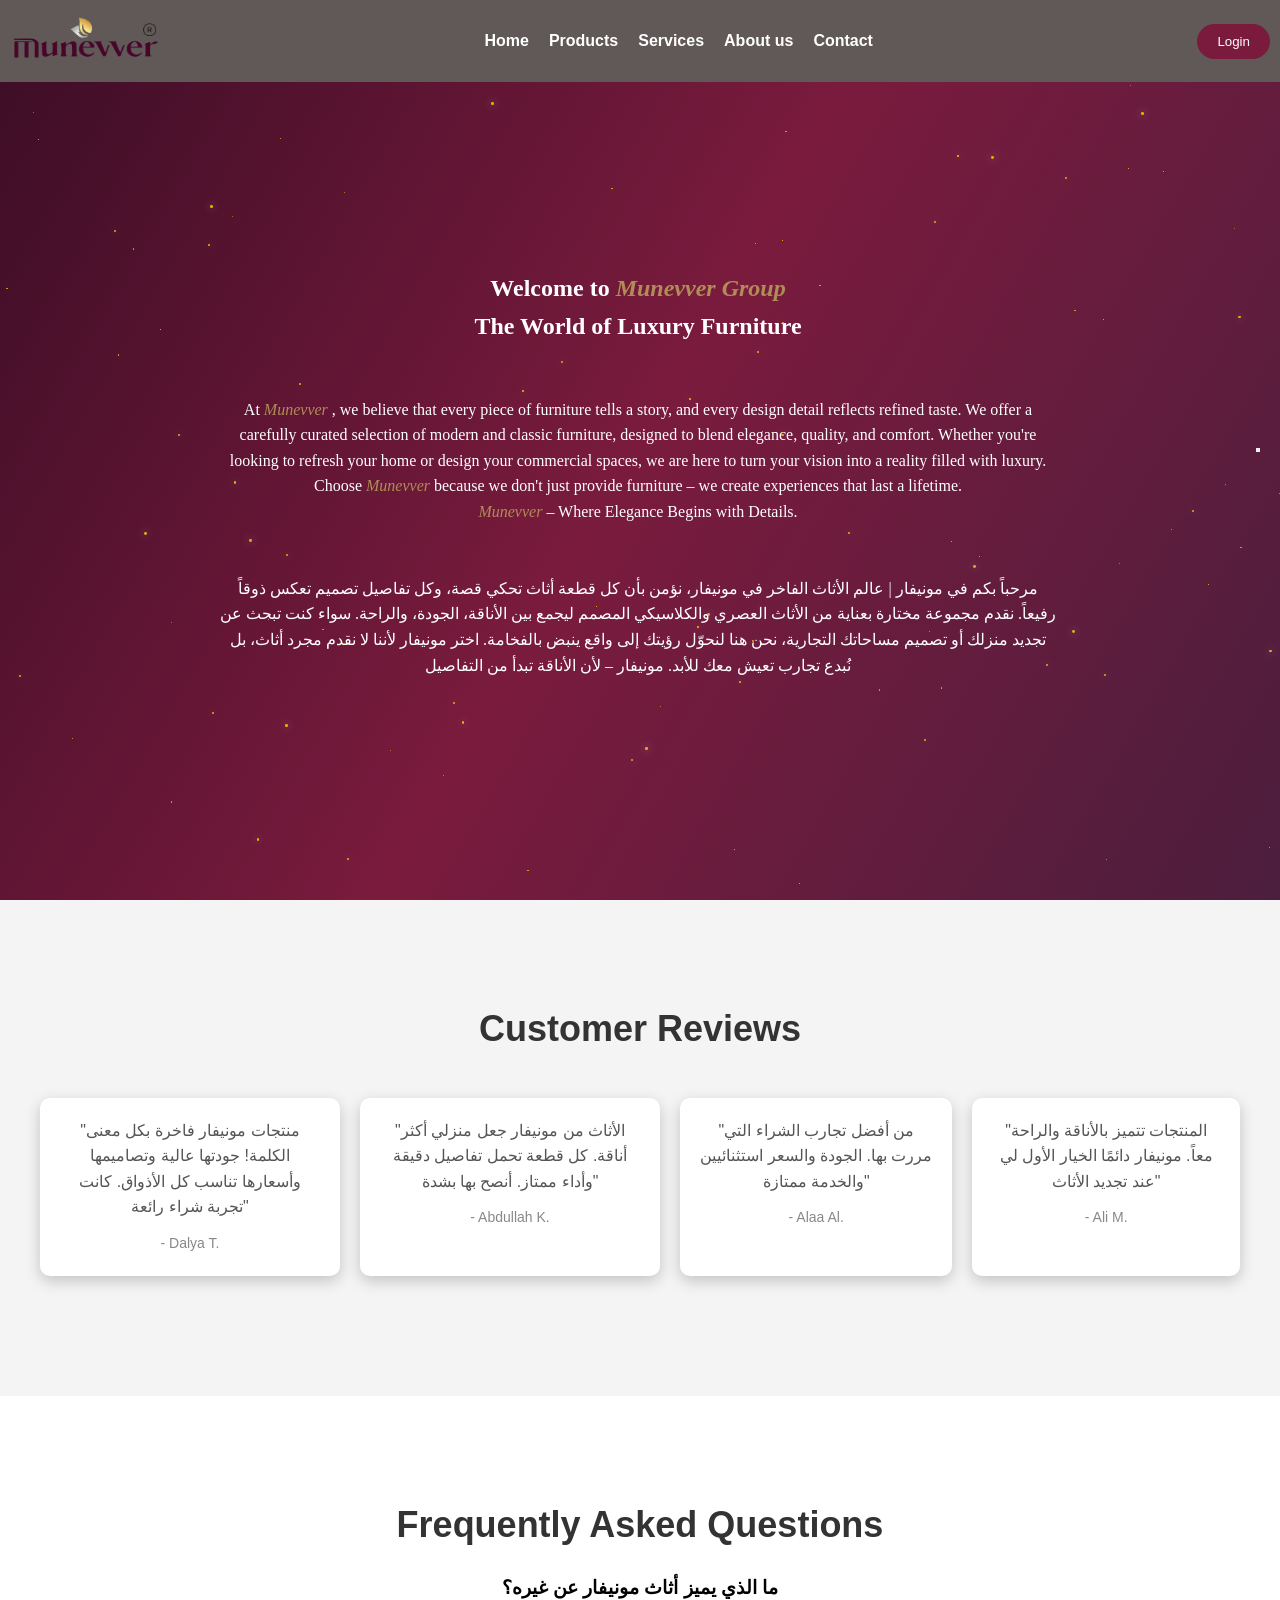
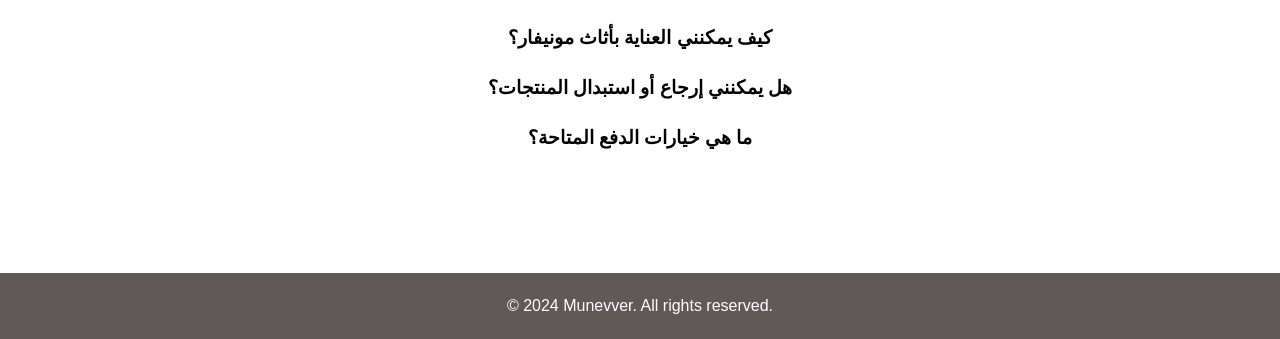
<file: index.html>
<!DOCTYPE html>
<html lang="tr">
<head>
    <meta charset="UTF-8">
    <meta name="viewport" content="width=device-width, initial-scale=1.0">
    <title>Munevver Mobilya</title>
    <link rel="stylesheet" href="styles.css">
</head>
<body>
    <header>
        <div class="logo">
            <img src="logoo.png" alt="Munevver Mobilya Logo">
        </div>        
        <nav>
            <ul>
                <li><a href="#home">Home</a></li>
                <!-- <li class="dropdown">
                    <a href="#" class="dropdown-toggle">Services</a>
                    <ul class="dropdown-menu">
                        <li><a href="#spa">Spa</a></li>
                        <li><a href="#restaurant">Restoran</a></li>
                        <li><a href="#pool">Havuz</a></li>
                    </ul>
                </li> -->
                <li><a href="products.html">Products</a></li>
                <li><a href="Services.html">Services</a></li>
                <li><a href="aboutUs.html">About us</a></li>
                <li><a href="contact.html">Contact</a></li>
            </ul>
        </nav>
        <button class="login-btn">Login</button>
    </header>

    <section id="home" class="hero">
        <h1> </h1>
        <p> <br><br><br> <span class="pH"> Welcome to <span class="munevver"> Munevver Group </span> <br> The World of Luxury Furniture </span> <br> <br><br>

            At <span class="munevver"> Munevver </span>, we believe that every piece of furniture tells a story, 
            and every design detail reflects refined taste.  We offer a carefully curated selection of modern and classic furniture, 
             designed to blend elegance, quality, and comfort.
            
            Whether you're looking to refresh your home or design your commercial spaces, 
            we are here to turn your vision into a reality filled with luxury. 
            Choose <span class="munevver"> Munevver</span> because we don't just provide furniture –  we create experiences that last a lifetime. 
            
            <br> <span class="munevver">  Munevver </span> – Where Elegance Begins with Details. <br> <br> <br>
            مرحباً بكم في مونيفار | عالم الأثاث الفاخر

            في مونيفار، نؤمن بأن كل قطعة أثاث تحكي قصة، 
            وكل تفاصيل تصميم تعكس ذوقاً رفيعاً.
            نقدم مجموعة مختارة بعناية من الأثاث 
            العصري والكلاسيكي المصمم ليجمع بين الأناقة، الجودة، والراحة.

            سواء كنت تبحث عن تجديد منزلك أو تصميم مساحاتك التجارية، نحن هنا لنحوّل رؤيتك إلى واقع ينبض بالفخامة.
            اختر مونيفار لأننا لا نقدم مجرد أثاث، بل نُبدع تجارب تعيش معك للأبد.

            مونيفار – لأن الأناقة تبدأ من التفاصيل
        </p>
        <button class="reservation-btn"></button>
    </section>

    <section class="section">
        <h2>Customer Reviews</h2>
        <div class="testimonials">
            <div class="testimonial">
                <p>"منتجات مونيفار فاخرة بكل معنى الكلمة! جودتها عالية وتصاميمها وأسعارها تناسب كل الأذواق. كانت تجربة شراء رائعة"</p>
                <span>- Dalya T.</span>
            </div>
            <div class="testimonial">
                <p>"الأثاث من مونيفار جعل منزلي أكثر أناقة. كل قطعة تحمل تفاصيل دقيقة وأداء ممتاز. أنصح بها بشدة"</p>
                <span>- Abdullah K.</span>
            </div>
            <div class="testimonial">
                <p>"من أفضل تجارب الشراء التي مررت بها. الجودة والسعر استثنائيين والخدمة ممتازة"</p>
                <span>- Alaa Al.</span>
            </div>
            <div class="testimonial">
                <p>"المنتجات تتميز بالأناقة والراحة معاً. مونيفار دائمًا الخيار الأول لي عند تجديد الأثاث"</p>
                <span>- Ali M.</span>
            </div>
        </div>
    </section>

    <!-- <section id="rezervasyon" class="section">
        <h2>Rezervasyon Yap</h2>
        <form class="reservation-form">
            <label for="name">Adınız:</label>
            <input type="text" id="name" placeholder="Adınızı girin" required>
            <label for="email">Email:</label>
            <input type="email" id="email" placeholder="Email adresinizi girin" required>
            <label for="date">Giriş Tarihi:</label>
            <input type="date" id="date" required>
            <button type="submit">Rezervasyon Yap</button>
        </form>
    </section> -->

    <section class="section">
        <h2>Frequently Asked Questions</h2>
        <div class="faq">
            <div class="faq-item">
                <h3>ما الذي يميز أثاث مونيفار عن غيره؟</h3>
                <p class="faq-answer">أثاث مونيفار يتميز بتصاميمه الراقية وجودته العالية.
                     نحن نستخدم مواد فاخرة لضمان الراحة والأناقة في كل قطعة نقدمها، 
                     مع مراعاة أحدث الاتجاهات في عالم الأثاث</p>
            </div>
            <div class="faq-item">
                <h3>كيف يمكنني العناية بأثاث مونيفار؟</h3>
                <p class="faq-answer">للحفاظ على جودة الأثاث، ننصح باستخدام مواد تنظيف غير قاسية وتجنب التعرض المباشر لأشعة الشمس.
                     نحن نقدم نصائح مفصلة للعناية بكل نوع من الأثاث عبر موقعنا
                </p>
            </div>
            <div class="faq-item">
                <h3>هل يمكنني إرجاع أو استبدال المنتجات؟</h3>
                <p class="faq-answer">نعم، يمكنك إرجاع أو استبدال المنتجات خلال 14 يومًا 
                    من استلامها بشرط أن تكون في حالتها الأصلية وغير مستخدمة
            </div>
            <div class="faq-item">
                <h3>ما هي خيارات الدفع المتاحة؟</h3>
                <p class="faq-answer">نحن نقبل عدة خيارات للدفع،
                     بما في ذلك الدفع عبر البطاقات الائتمانية، 
                    الدفع عند الاستلام، والدفع عبر التحويل البنكي
            </div>
        </div>
    </section>

    <!-- <section class="section features">
        <h2>Otelimizde Sizi Bekleyenler</h2>
        <div class="features">
            <div id="spa" class="feature">
                <img src="spa.jpg" alt="Spa Merkezi">
                <h3>Spa Merkezi</h3>
                <p>Rahatlatıcı masajlar ve özel terapi seçenekleriyle yenilenin.</p>
            </div>
            <div id="havuz" class="feature">
                <img src="havuz.jpg" alt="Havuz">
                <h3>Özel Havuz</h3>
                <p>Büyüleyici manzaralı açık ve kapalı yüzme havuzları.</p>
            </div>
            <div id="restaurant" class="feature">
                <img src="restoran.jpg" alt="Restoran">
                <h3>Gurme Restoran</h3>
                <p>Dünyanın dört bir yanından seçkin lezzetler.</p>
            </div>
        </div>
    </section> -->
    
   <!--
     <section class="section">
        <h2>Our Location</h2>
        <iframe 
            src="https://www.google.com/maps/embed?pb=!1m18!1m12!1m3!1d3151.8354345094107!2d144.9537353153071!3d-37.816279742021726!2m3!1f0!2f0!3f0!3m2!1i1024!2i768!4f13.1!3m3!1m2!1s0x6ad642af0f11fd81%3A0xf577d45d4a4dc3e9!2sOtel%20Sample!5e0!3m2!1str!2str!4v1695481684917!5m2!1str!2str" 
            width="100%" height="300" style="border:0;" allowfullscreen="" loading="lazy">
        </iframe>
    </section>
-->
    
    <footer>
        <p>© 2024 Munevver. All rights reserved.</p>
    </footer>

    <script src="script.js"></script>
</body>
</html>
</file>
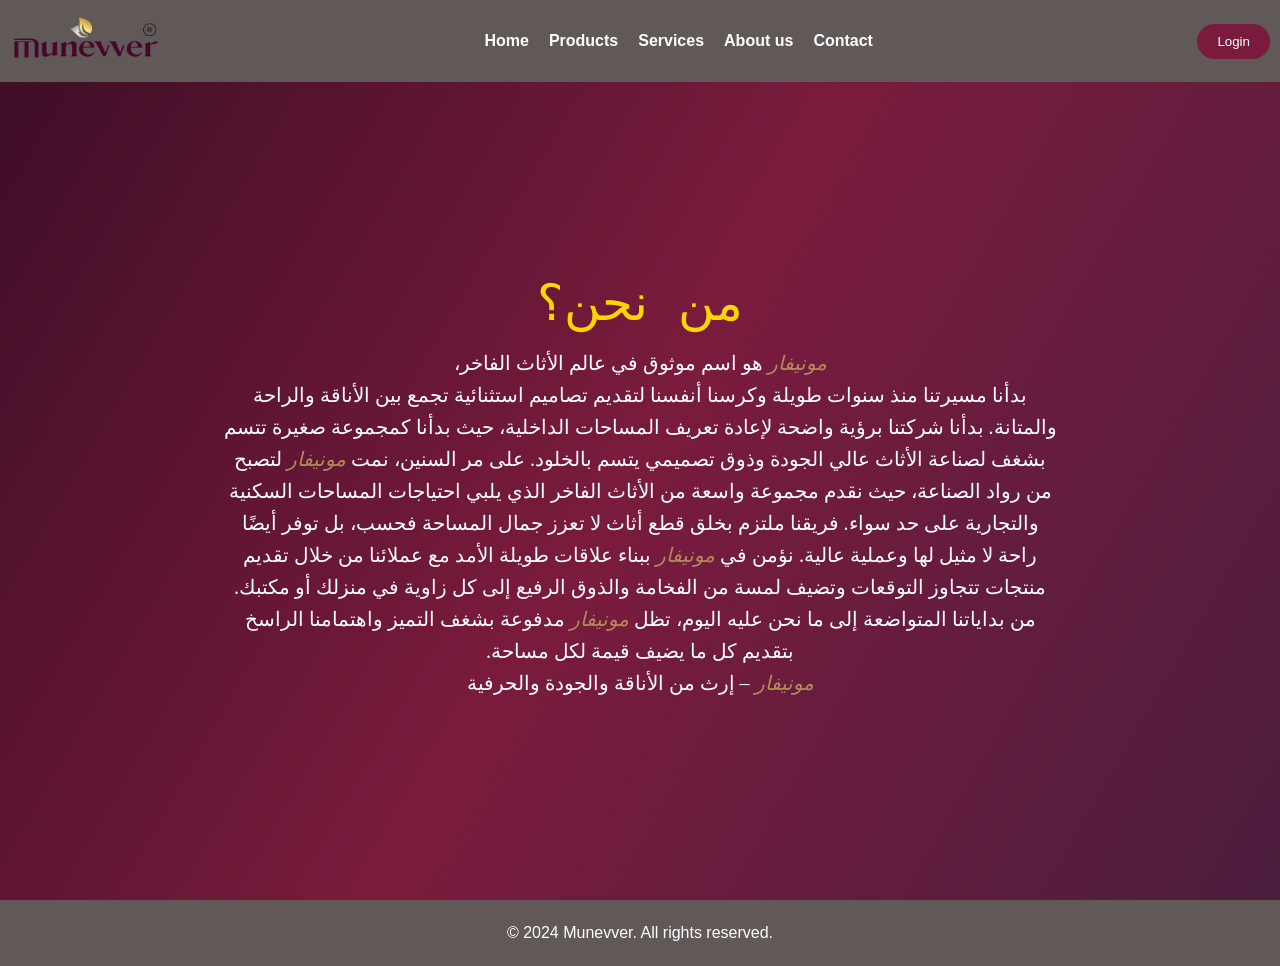
<file: aboutUs.html>
<!DOCTYPE html>
<html lang="tr">
<head>
    <meta charset="UTF-8">
    <meta name="viewport" content="width=device-width, initial-scale=1.0">
    <title>Munevver Mobilya</title>
    <link rel="stylesheet" href="styles.css">
</head>
<body>
    <header>
        <div class="logo">
            <img src="logoo.png" alt="Munevver Mobilya Logo">
        </div>        
        <nav>
            <ul>
                <li><a href="index.html">Home</a></li>
                <li><a href="products.html">Products</a></li>
                <li><a href="Services.html">Services</a></li>
                <li><a href="aboutUs.html">About us</a></li>
                <li><a href="contact.html">Contact</a></li>
            </ul>
        </nav>
        <button class="login-btn">Login</button>
    </header>

      <section class="HeroAboutUs">
        <h1> </h1>
        <p> <br><br><br>
            <span style="color: gold; font-size: 50px; font-family:monospace;"> من نحن؟  </span> <br>

            <span class="munevver"> مونيفار </span> هو اسم موثوق في عالم الأثاث الفاخر، <br>
            بدأنا مسيرتنا منذ سنوات طويلة وكرسنا أنفسنا لتقديم تصاميم
             استثنائية تجمع بين الأناقة والراحة والمتانة. 
             بدأنا شركتنا برؤية واضحة لإعادة تعريف المساحات الداخلية، 
             حيث بدأنا كمجموعة صغيرة تتسم بشغف لصناعة الأثاث عالي الجودة وذوق تصميمي يتسم بالخلود. 

            على مر السنين، نمت <span class="munevver"> مونيفار </span> لتصبح من رواد الصناعة، 
             حيث نقدم مجموعة واسعة من الأثاث الفاخر الذي يلبي احتياجات المساحات السكنية والتجارية على حد سواء. 
             فريقنا ملتزم بخلق قطع أثاث لا تعزز جمال المساحة فحسب، بل توفر أيضًا راحة لا مثيل لها وعملية عالية.

            نؤمن في <span class="munevver"> مونيفار </span> ببناء علاقات طويلة الأمد مع عملائنا من خلال تقديم منتجات تتجاوز التوقعات وتضيف لمسة من 
            الفخامة والذوق الرفيع إلى كل زاوية في منزلك أو مكتبك. 

            من بداياتنا المتواضعة إلى ما نحن عليه اليوم،  
            تظل <span class="munevver"> مونيفار </span> مدفوعة بشغف التميز واهتمامنا الراسخ بتقديم كل ما يضيف قيمة لكل مساحة. <br>
            <span class="munevver"> مونيفار </span> – إرث من الأناقة والجودة والحرفية 
    
    </section>

    <footer>
        <p>© 2024 Munevver. All rights reserved.</p>
    </footer>

    <script src="script.js"></script>
</body>
</html>
</file>
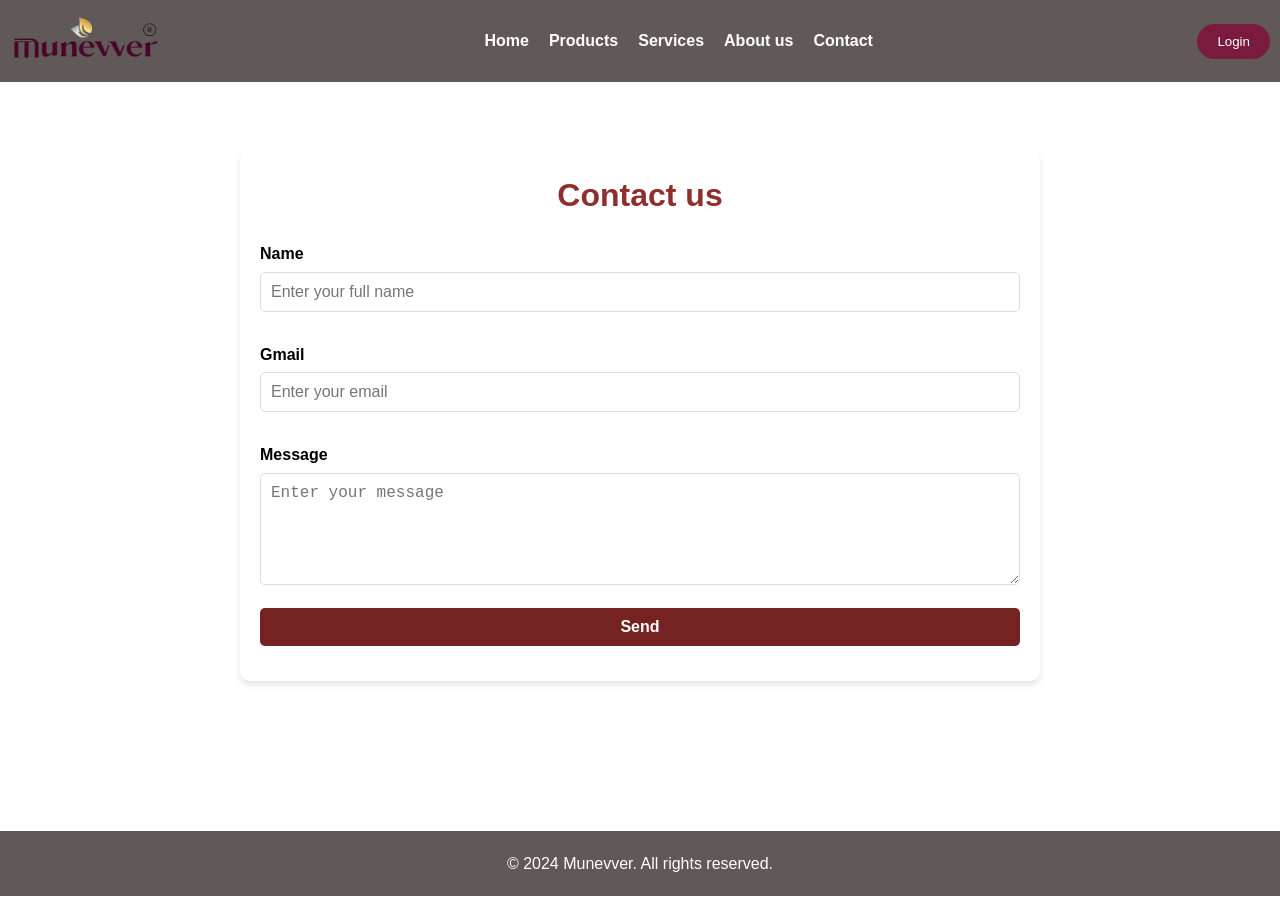
<file: contact.html>
<!DOCTYPE html>
<html lang="tr">
<head>
    <meta charset="UTF-8">
    <meta name="viewport" content="width=device-width, initial-scale=1.0">
    <title>Munevver Mobilya</title>
    <link rel="stylesheet" href="styles.css">

    <style>
 .container {
        max-width: 800px;
        margin: 150px auto;
        background: #fff;
        border-radius: 10px;
        box-shadow: 0 4px 6px rgba(0, 0, 0, 0.1);
        padding: 20px;
    }

    h1 {
        text-align: center;
        color: #8e2e2e;
        margin-bottom: 20px;
    }

    label {
        display: block;
        margin: 15px 0 5px;
        font-weight: bold;
    }

    .iput-contant, textarea, .button-conract {
        width: 100%;
        padding: 10px;
        margin-bottom: 15px;
        border: 1px solid #ddd;
        border-radius: 5px;
        font-size: 16px;
    }

    .iput-contant:focus, textarea:focus {
        border-color: #440303;
        outline: none;
    }

    .button-conract {
        background-color: #752222;
        color: #fff;
        border: none;
        cursor: pointer;
        font-weight: bold;
    }

    button:hover {
        background-color: #8e2e2e;
        box-shadow: 0 0 30px #944242;;
    }


</style>

</head>


<body>
    <header>
        <div class="logo">
            <img src="logoo.png" alt="Munevver Mobilya Logo">
        </div>        
        <nav>
            <ul>
                <li><a href="index.html">Home</a></li>
                <li><a href="products.html">Products</a></li>
                <li><a href="Services.html">Services</a></li>
                <li><a href="aboutUs.html">About us</a></li>
                <li><a href="contact.html">Contact</a></li>
            </ul>
        </nav>
        <button class="login-btn">Login</button>
    </header>

    <div class="container">
        <h1> Contact us </h1>
        <form>
            <label for="name"> Name </label>
            <input class="iput-contant" type="text" id="name" placeholder="Enter your full name">

            <label for="email"> Gmail </label>
            <input class="iput-contant" type="email" id="email" placeholder="Enter your email">

            <label for="message"> Message </label>
            <textarea id="message" rows="5" placeholder="Enter your message"></textarea>

            <button class="button-conract" type="submit"> Send </button>
        </form>
    </div>

    
<!-- 
    <section id="konum" class="section">
        <h2>Our Location</h2>
        <iframe 
            src="https://www.google.com/maps/embed?pb=!1m18!1m12!1m3!1d3151.8354345094107!2d144.9537353153071!3d-37.816279742021726!2m3!1f0!2f0!3f0!3m2!1i1024!2i768!4f13.1!3m3!1m2!1s0x6ad642af0f11fd81%3A0xf577d45d4a4dc3e9!2sOtel%20Sample!5e0!3m2!1str!2str!4v1695481684917!5m2!1str!2str" 
            width="100%" height="300" style="border:0;" allowfullscreen="" loading="lazy">
        </iframe>
    </section>
-->

    <footer>
        <p>© 2024 Munevver. All rights reserved.</p>
    </footer>

    <script src="script.js"></script>
</body>
</html>
</file>
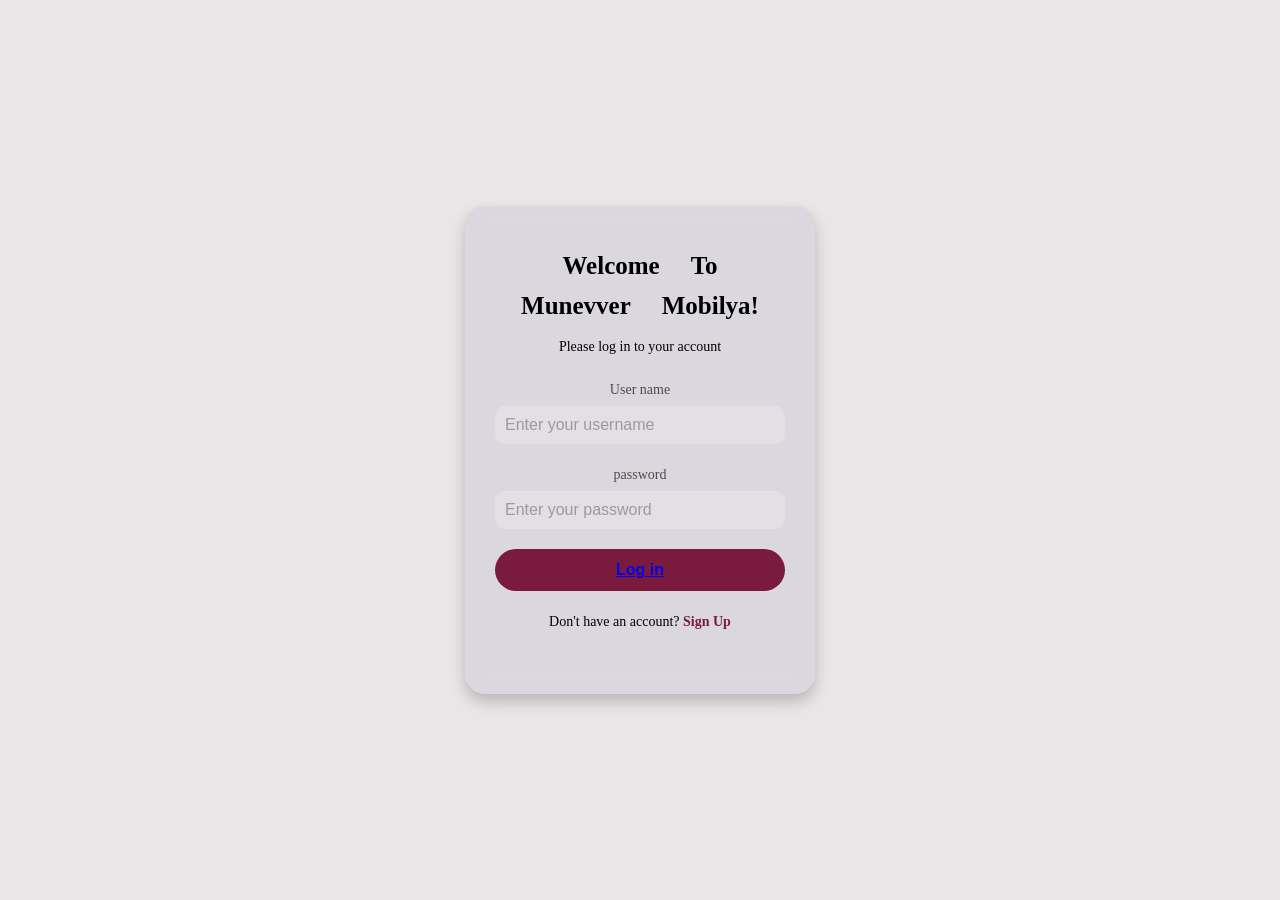
<file: login.html>
<!DOCTYPE html>
<html lang="tr">
<head>
    <meta charset="UTF-8">
    <meta name="viewport" content="width=device-width, initial-scale=1.0">
    <title>Login</title>
    <link rel="stylesheet" href="styles.css">
</head>
<body class="login-body">
    <div class="login-container">
        <div class="login-box animated">
            <h1>Welcome To Munevver Mobilya!</h1>
            <p>Please log in to your account</p>
            <form>
                <div class="input-group">
                    <label for="username">User name</label>
                    <input type="text" id="username" placeholder="Enter your username" required>
                </div>
                <div class="input-group">
                    <label for="password">password</label>
                    <input type="password" id="password" placeholder="Enter your password" required>
                </div>
                <button type="submit" class="btn-login"> <a href="munevverindex.html"> Log in </a> </button>
            </form>
            <p class="register-text">Don't have an account? <a href="#">Sign Up</a></p>
        </div>
    </div>
</body>
</html>
</file>
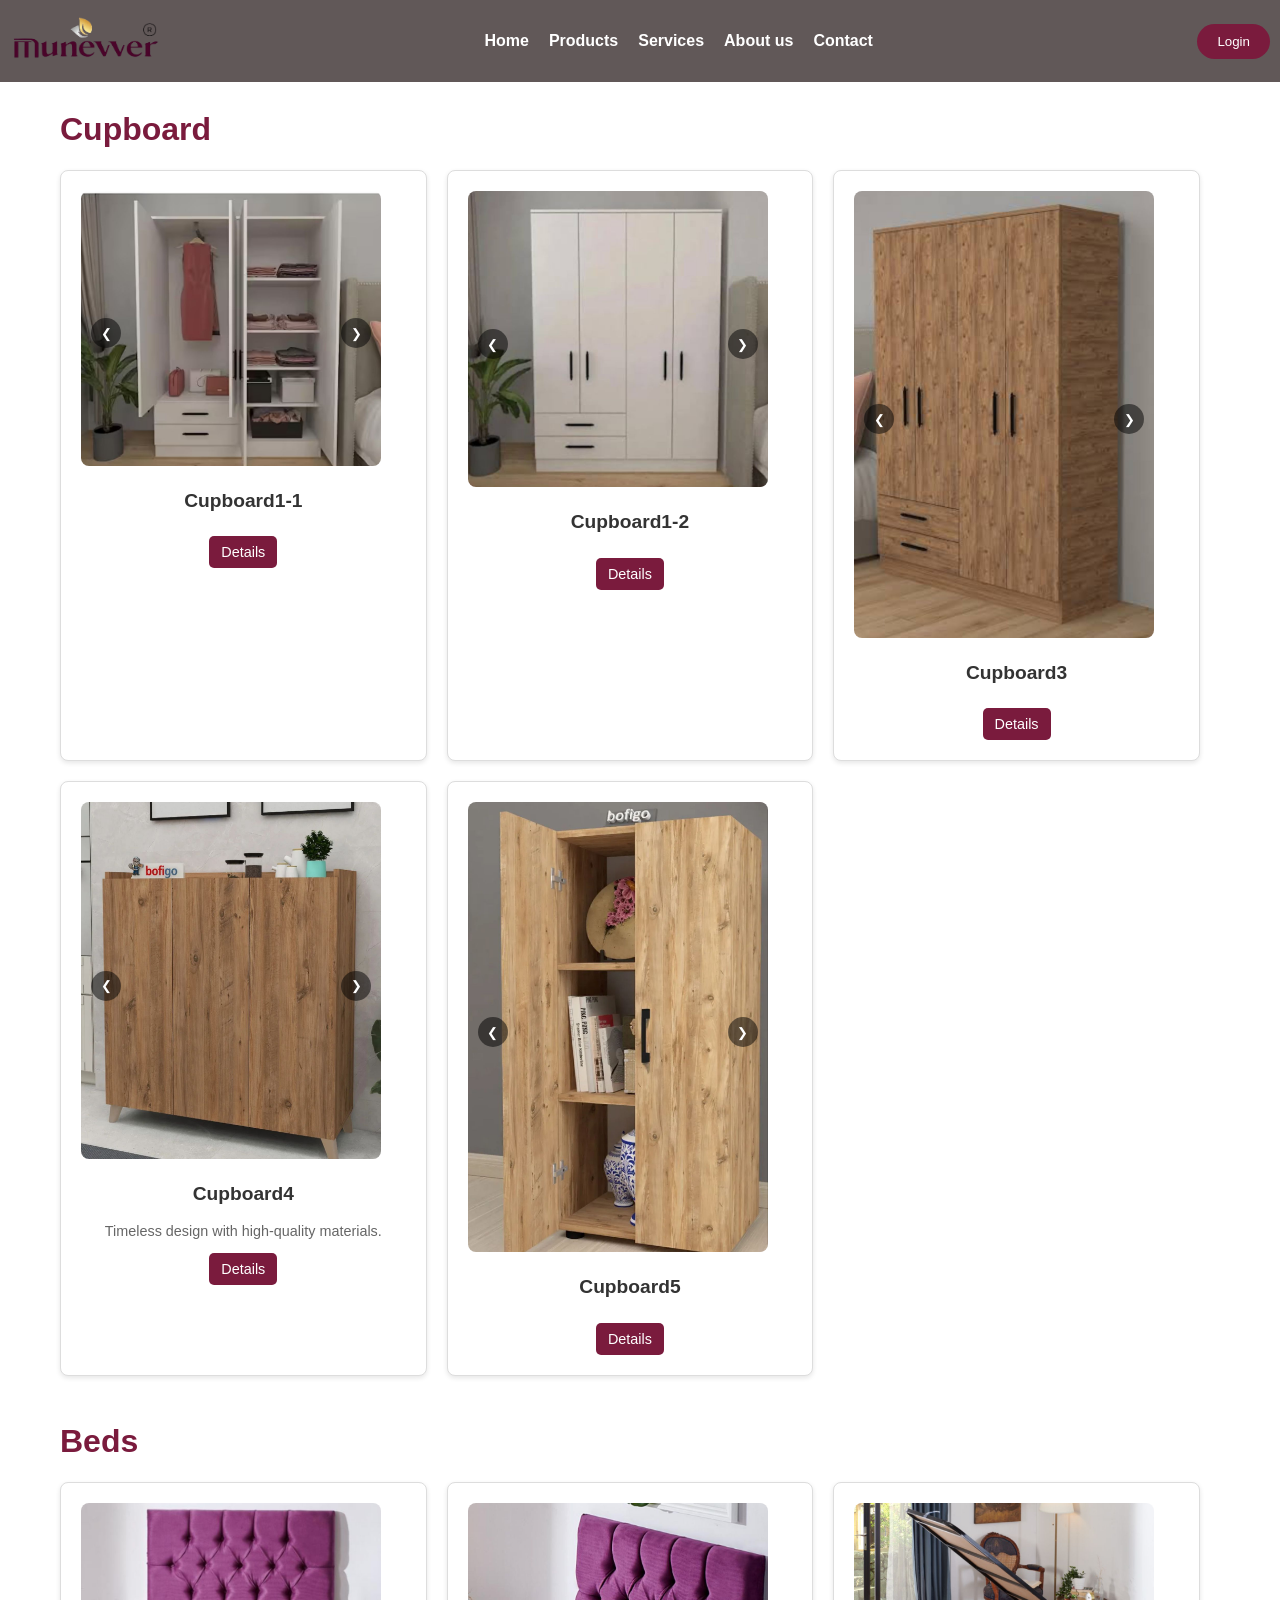
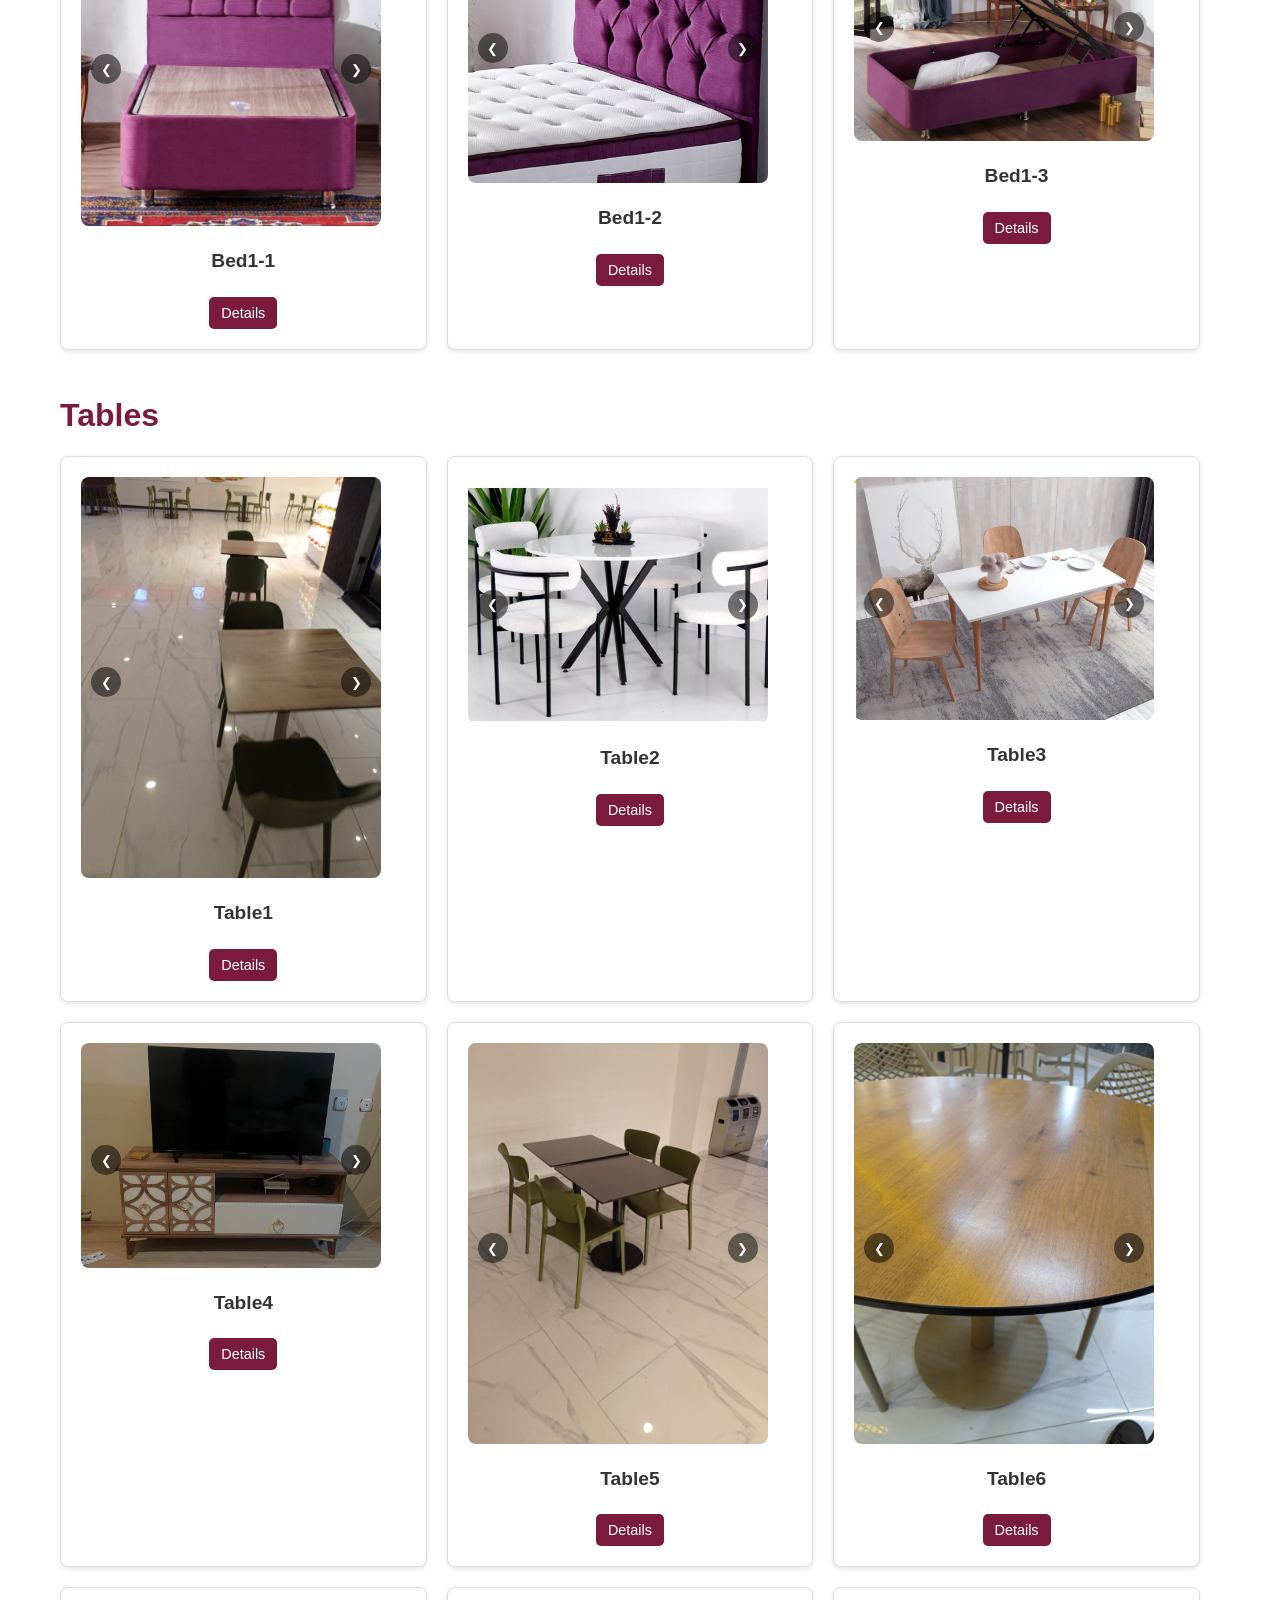
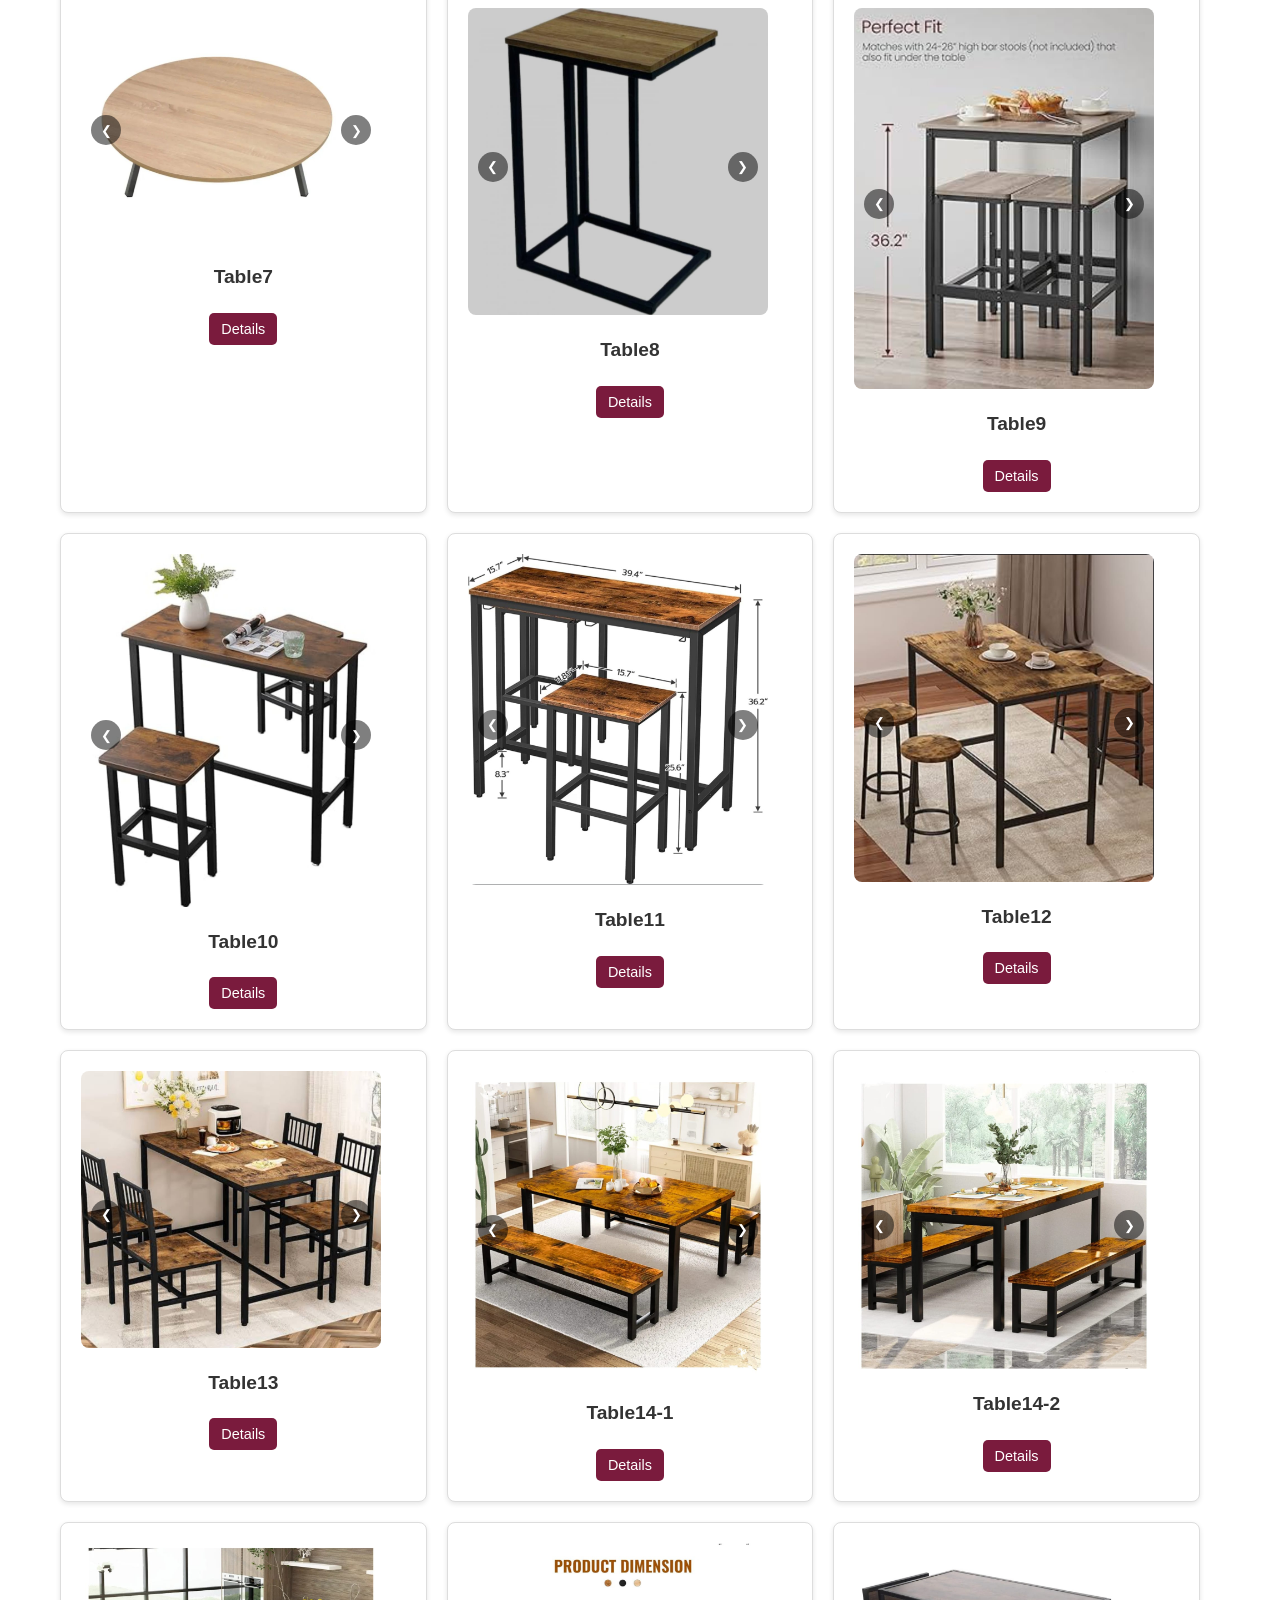
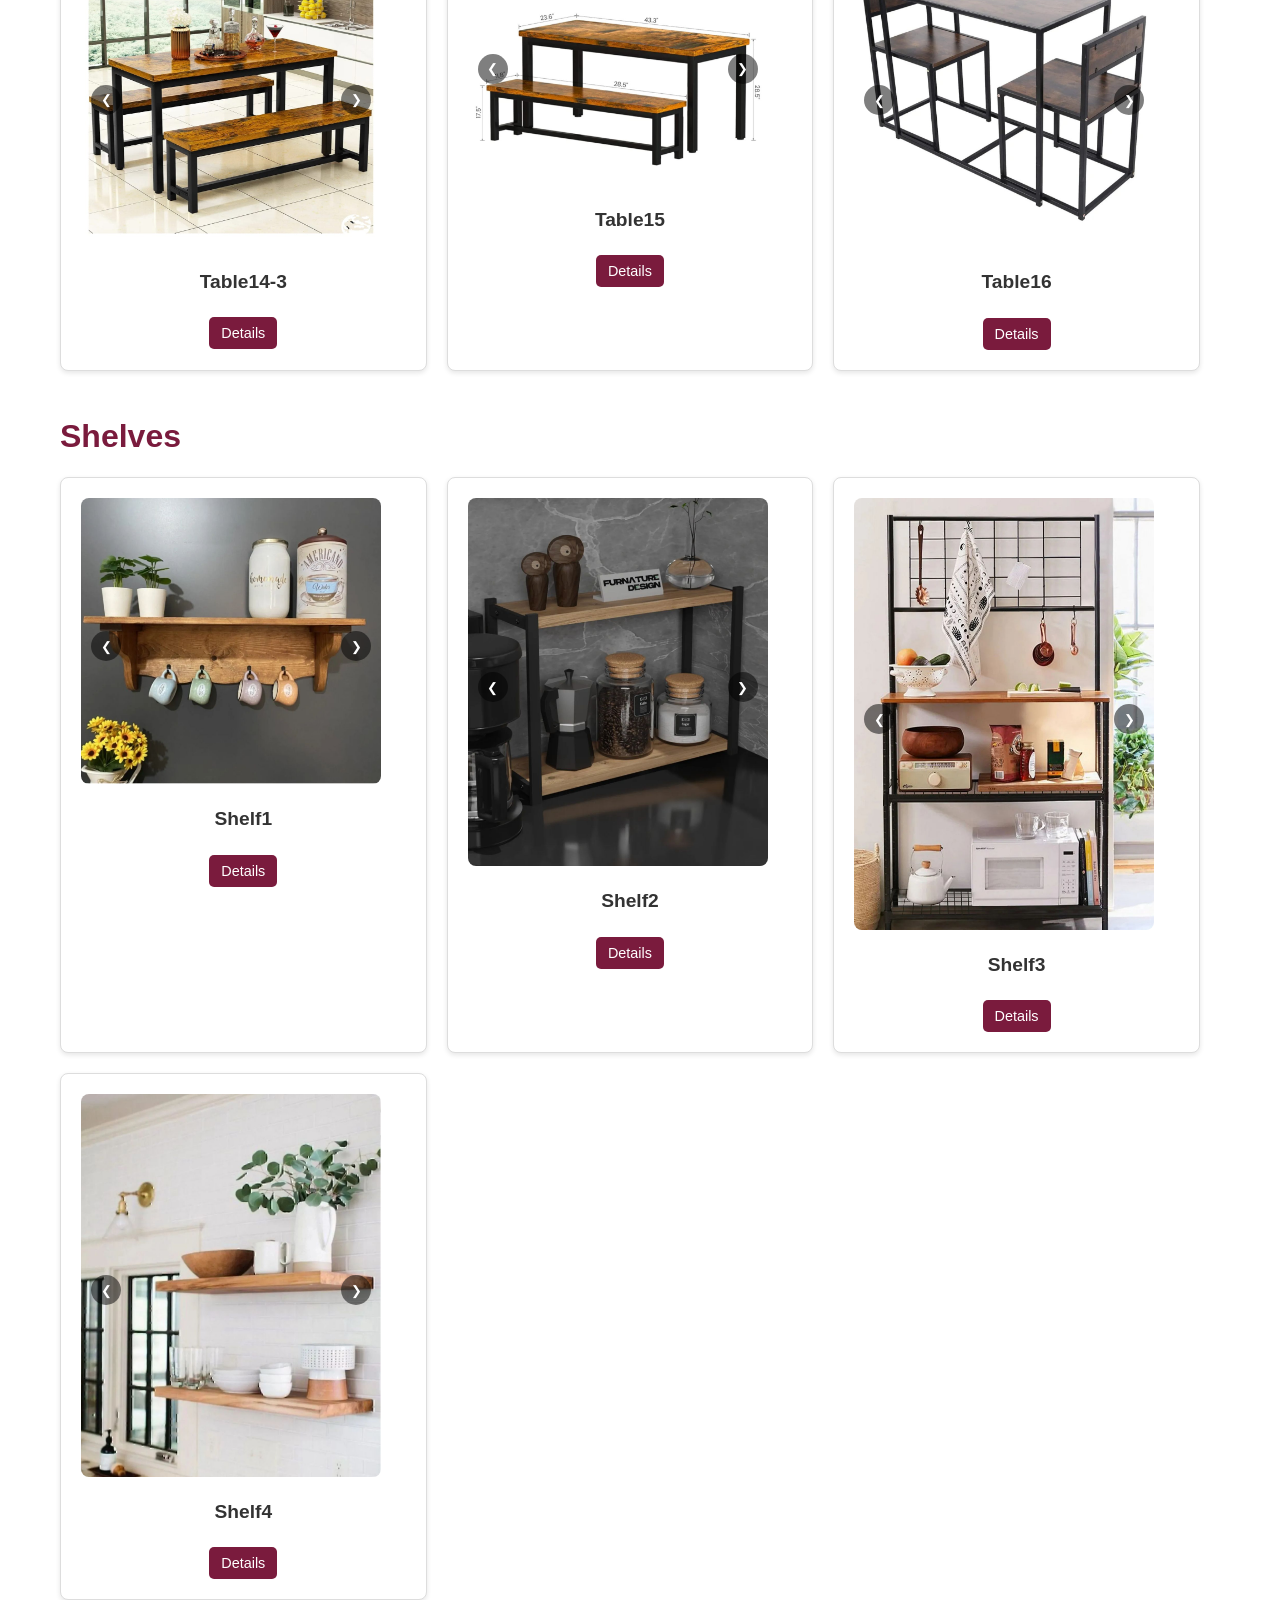
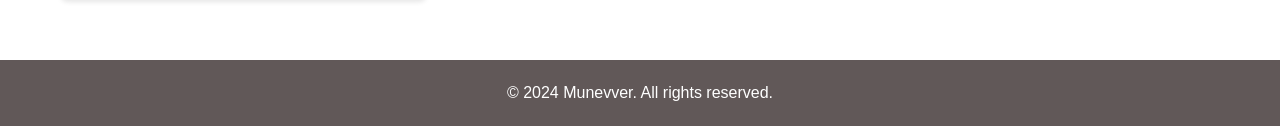
<file: products.html>
<!DOCTYPE html>
<html lang="en">
<head>
    <meta charset="UTF-8">
    <meta name="viewport" content="width=device-width, initial-scale=1.0">
    <title>Our Products | Munevver Mobilya</title>
    <link rel="stylesheet" href="styles.css">
</head>
<body>
    <header>
        <div class="logo">
            <img src="logoo.png" alt="Munevver Mobilya Logo">
        </div>        
        <nav>
            <ul>
                <li><a href="index.html">Home</a></li>
                <li><a href="products.html" class="active">Products</a></li>
                <li><a href="services.html">Services</a></li>
                <li><a href="aboutUs.html">About us</a></li>
                <li><a href="contact.html">Contact</a></li>
            </ul>
        </nav>
        <button class="login-btn">Login</button>
    </header>

    <main>
        <section class="products">
            <h1>Our Products</h1>

            <!-- Wardrobes Section -->
            <div class="product-category">
                <h2>Cupboard</h2>
                <div class="product-list">

                    <div class="product-item">
                        <div class="image-slider">
                            <button class="prev-btn">&#10094;</button>
                            <div class="images">
                                <img src="dolab1.jpeg" alt="white cupboard Image 1">
                            </div>
                            <button class="next-btn">&#10095;</button>
                        </div>
                        <h3>Cupboard1-1</h3>
                        <p></p>
                        <button class="details-btn">Details</button>
                        <div class="details-popup">
                            <p>Dimensions:  cm</p>
                            <p>Material: High-quality wood</p>
                            <p>Color: White</p>
                        </div>
                    </div>

                    <div class="product-item">
                        <div class="image-slider">
                            <button class="prev-btn">&#10094;</button>
                            <div class="images">
                                <img src="dolab2.jpeg" alt="white cupboard Image 2">
                            </div>
                            <button class="next-btn">&#10095;</button>
                        </div>
                        <h3>Cupboard1-2</h3>
                        <p></p>
                        <button class="details-btn">Details</button>
                        <div class="details-popup">
                            <p>Dimensions:  cm</p>
                            <p>Material: High-quality wood</p>
                            <p>Color: White</p>
                        </div>
                    </div>

                    <div class="product-item">
                        <div class="image-slider">
                            <button class="prev-btn">&#10094;</button>
                            <div class="images">
                                <img src="dolabStil2.jpeg" alt="Wooden cupboard Image 1">
                            </div>
                            <button class="next-btn">&#10095;</button>
                        </div>
                        <h3>Cupboard3</h3>
                        <p></p>
                        <button class="details-btn">Details</button>
                        <div class="details-popup">
                            <p>Dimensions:  cm</p>
                            <p>Material: High-quality wood</p>
                            <p>Color: Wooden color</p>
                        </div>
                    </div>

                    <div class="product-item">
                        <div class="image-slider">
                            <button class="prev-btn">&#10094;</button>
                            <div class="images">
                                <img src="DOLAP3.jpeg" alt="Wooden cupboard Image 1">
                            </div>
                            <button class="next-btn">&#10095;</button>
                        </div>
                        <h3>Cupboard4</h3>
                        <p>Timeless design with high-quality materials.</p>
                        <button class="details-btn">Details</button>
                        <div class="details-popup">
                            <p>Dimensions: cm</p>
                            <p>Material: High-quality wood</p>
                            <p>Color: Wooden color</p>
                        </div>
                    </div>

                    <div class="product-item">
                        <div class="image-slider">
                            <button class="prev-btn">&#10094;</button>
                            <div class="images">
                                <img src="dolap4.jpeg" alt="Wooden cupboard Image 1">
                            </div>
                            <button class="next-btn">&#10095;</button>
                        </div>
                        <h3>Cupboard5</h3>
                        <p></p>
                        <button class="details-btn">Details</button>
                        <div class="details-popup">
                            <p>Dimensions: cm</p>
                            <p>Material: High-quality wood</p>
                            <p>Color: Wooden color</p>
                        </div>
                    </div>
                </div>
            </div>

            <!-- Beds Section -->
            <div class="product-category">
                <h2>Beds</h2>
                <div class="product-list">
                    <div class="product-item">
                        <div class="image-slider">
                            <button class="prev-btn">&#10094;</button>
                            <div class="images">
                                <img src="srir1.jpeg" alt="Wardrobe Image 1">
                            </div>
                            <button class="next-btn">&#10095;</button>
                        </div>
                        <h3>Bed1-1</h3>
                        <p></p>
                        <button class="details-btn">Details</button>
                        <div class="details-popup">
                            <p>Dimensions: cm</p>
                            <p>Material: High-quality wood</p>
                            <p>Color: purple color</p>
                        </div>
                    </div>
                  
                    <div class="product-item">
                        <div class="image-slider">
                            <button class="prev-btn">&#10094;</button>
                            <div class="images">
                                <img src="srir2.jpeg" alt="Wardrobe Image 2">
                            </div>
                            <button class="next-btn">&#10095;</button>
                        </div>
                        <h3>Bed1-2</h3>
                        <p></p>
                        <button class="details-btn">Details</button>
                        <div class="details-popup">
                            <p>Dimensions: cm</p>
                            <p>Material: High-quality wood</p>
                            <p>Color: purple color</p>
                        </div>
                    </div>

                    <div class="product-item">
                        <div class="image-slider">
                            <button class="prev-btn">&#10094;</button>
                            <div class="images">
                                <img src="srir3.jpeg" alt="Wardrobe Image 3">
                            </div>
                            <button class="next-btn">&#10095;</button>
                        </div>
                        <h3>Bed1-3</h3>
                        <p></p>
                        <button class="details-btn">Details</button>
                        <div class="details-popup">
                            <p>Dimensions: cm</p>
                            <p>Material: High-quality wood</p>
                            <p>Color: purple color</p>
                        </div>
                    </div>
                </div>
            </div>

            <!-- Tables Section -->
            <div class="product-category">
                <h2>Tables</h2>
                <div class="product-list">
                    <div class="product-item">
                        <div class="image-slider">
                            <button class="prev-btn">&#10094;</button>
                            <div class="images">
                                <img src="tabel1.jpeg" alt="Wardrobe Image 1">
                            </div>
                            <button class="next-btn">&#10095;</button>
                        </div>
                        <h3>Table1</h3>
                        <p></p>
                        <button class="details-btn">Details</button>
                        <div class="details-popup">
                            <p>Dimensions: cm</p>
                            <p>Material: High-quality wood</p>
                            <p>Color: Wooden color</p>
                        </div>
                    </div>

                    <div class="product-item">
                        <div class="image-slider">
                            <button class="prev-btn">&#10094;</button>
                            <div class="images">
                                <img src="tabel2.jpeg" alt="Wardrobe Image 1">
                            </div>
                            <button class="next-btn">&#10095;</button>
                        </div>
                        <h3>Table2</h3>
                        <p></p>
                        <button class="details-btn">Details</button>
                        <div class="details-popup">
                            <p>Dimensions:cm</p>
                            <p>Material: High-quality wood</p>
                            <p>Color: White</p>
                        </div>
                    </div>

                    <div class="product-item">
                        <div class="image-slider">
                            <button class="prev-btn">&#10094;</button>
                            <div class="images">
                                <img src="tabel3.jpeg" alt="Wardrobe Image 1">
                            </div>
                            <button class="next-btn">&#10095;</button>
                        </div>
                        <h3>Table3</h3>
                        <p></p>
                        <button class="details-btn">Details</button>
                        <div class="details-popup">
                            <p>Dimensions: cm</p>
                            <p>Material: High-quality wood</p>
                            <p>Color: White</p>
                        </div>
                    </div>

                    <div class="product-item">
                        <div class="image-slider">
                            <button class="prev-btn">&#10094;</button>
                            <div class="images">
                                <img src="tabel4.jpeg" alt="Wardrobe Image 1">
                            </div>
                            <button class="next-btn">&#10095;</button>
                        </div>
                        <h3>Table4</h3>
                        <p></p>
                        <button class="details-btn">Details</button>
                        <div class="details-popup">
                            <p>Dimensions: cm</p>
                            <p>Material: High-quality wood</p>
                            <p>Color: White & Wooden color</p>
                        </div>
                    </div>

                    <div class="product-item">
                        <div class="image-slider">
                            <button class="prev-btn">&#10094;</button>
                            <div class="images">
                                <img src="tabel5.jpeg" alt="Wardrobe Image 1">
                            </div>
                            <button class="next-btn">&#10095;</button>
                        </div>
                        <h3>Table5</h3>
                        <p></p>
                        <button class="details-btn">Details</button>
                        <div class="details-popup">
                            <p>Dimensions: cm</p>
                            <p>Material: High-quality wood</p>
                            <p>Color: Black</p>
                        </div>
                    </div>

                    <div class="product-item">
                        <div class="image-slider">
                            <button class="prev-btn">&#10094;</button>
                            <div class="images">
                                <img src="tabel6.jpeg" alt="Wardrobe Image 1">
                            </div>
                            <button class="next-btn">&#10095;</button>
                        </div>
                        <h3>Table6</h3>
                        <p></p>
                        <button class="details-btn">Details</button>
                        <div class="details-popup">
                            <p>Dimensions: cm</p>
                            <p>Material: High-quality wood</p>
                            <p>Color: Wooden color</p>
                        </div>
                    </div>

                    <div class="product-item">
                        <div class="image-slider">
                            <button class="prev-btn">&#10094;</button>
                            <div class="images">
                                <img src="tabel7.jpeg" alt="Wardrobe Image 1">
                            </div>
                            <button class="next-btn">&#10095;</button>
                        </div>
                        <h3>Table7</h3>
                        <p></p>
                        <button class="details-btn">Details</button>
                        <div class="details-popup">
                            <p>Dimensions: cm</p>
                            <p>Material: High-quality wood</p>
                            <p>Color: Wooden color</p>
                        </div>
                    </div>

                    <div class="product-item">
                        <div class="image-slider">
                            <button class="prev-btn">&#10094;</button>
                            <div class="images">
                                <img src="table8.jpeg" alt="Wardrobe Image 1">
                            </div>
                            <button class="next-btn">&#10095;</button>
                        </div>
                        <h3>Table8</h3>
                        <p></p>
                        <button class="details-btn">Details</button>
                        <div class="details-popup">
                            <p>Dimensions: cm</p>
                            <p>Material: High-quality wood</p>
                            <p>Color: Wooden color</p>
                        </div>
                    </div>

                    <div class="product-item">
                        <div class="image-slider">
                            <button class="prev-btn">&#10094;</button>
                            <div class="images">
                                <img src="table9.jpeg" alt="Wardrobe Image 1">
                            </div>
                            <button class="next-btn">&#10095;</button>
                        </div>
                        <h3>Table9</h3>
                        <p></p>
                        <button class="details-btn">Details</button>
                        <div class="details-popup">
                            <p>Dimensions: cm</p>
                            <p>Material: High-quality wood</p>
                            <p>Color: Wooden color</p>
                        </div>
                    </div>

                    <div class="product-item">
                        <div class="image-slider">
                            <button class="prev-btn">&#10094;</button>
                            <div class="images">
                                <img src="table10.jpeg" alt="Wardrobe Image 1">
                            </div>
                            <button class="next-btn">&#10095;</button>
                        </div>
                        <h3>Table10</h3>
                        <p></p>
                        <button class="details-btn">Details</button>
                        <div class="details-popup">
                            <p>Dimensions: cm</p>
                            <p>Material: High-quality wood</p>
                            <p>Color: Wooden color</p>
                        </div>
                    </div>

                    <div class="product-item">
                        <div class="image-slider">
                            <button class="prev-btn">&#10094;</button>
                            <div class="images">
                                <img src="table11.jpeg" alt="Wardrobe Image 1">
                            </div>
                            <button class="next-btn">&#10095;</button>
                        </div>
                        <h3>Table11</h3>
                        <p></p>
                        <button class="details-btn">Details</button>
                        <div class="details-popup">
                            <p>Dimensions: cm</p>
                            <p>Material: High-quality wood</p>
                            <p>Color: Wooden color</p>
                        </div>
                    </div>

                    <div class="product-item">
                        <div class="image-slider">
                            <button class="prev-btn">&#10094;</button>
                            <div class="images">
                                <img src="table12.jpeg" alt="Wardrobe Image 1">
                            </div>
                            <button class="next-btn">&#10095;</button>
                        </div>
                        <h3>Table12</h3>
                        <p></p>
                        <button class="details-btn">Details</button>
                        <div class="details-popup">
                            <p>Dimensions: cm</p>
                            <p>Material: High-quality wood</p>
                            <p>Color: Wooden color</p>
                        </div>
                    </div>

                    <div class="product-item">
                        <div class="image-slider">
                            <button class="prev-btn">&#10094;</button>
                            <div class="images">
                                <img src="table13.jpeg" alt="Wardrobe Image 1">
                            </div>
                            <button class="next-btn">&#10095;</button>
                        </div>
                        <h3>Table13</h3>
                        <p></p>
                        <button class="details-btn">Details</button>
                        <div class="details-popup">
                            <p>Dimensions: cm</p>
                            <p>Material: High-quality wood</p>
                            <p>Color: Wooden color</p>
                        </div>
                    </div>

                    <div class="product-item">
                        <div class="image-slider">
                            <button class="prev-btn">&#10094;</button>
                            <div class="images">
                                <img src="table14.jpeg" alt="Wardrobe Image 1">
                            </div>
                            <button class="next-btn">&#10095;</button>
                        </div>
                        <h3>Table14-1</h3>
                        <p></p>
                        <button class="details-btn">Details</button>
                        <div class="details-popup">
                            <p>Dimensions: cm</p>
                            <p>Material: High-quality wood</p>
                            <p>Color: Wooden color</p>
                        </div>
                    </div>

                    <div class="product-item">
                        <div class="image-slider">
                            <button class="prev-btn">&#10094;</button>
                            <div class="images">
                                <img src="table14-2.jpeg" alt="Wardrobe Image 1">
                            </div>
                            <button class="next-btn">&#10095;</button>
                        </div>
                        <h3>Table14-2</h3>
                        <p></p>
                        <button class="details-btn">Details</button>
                        <div class="details-popup">
                            <p>Dimensions: cm</p>
                            <p>Material: High-quality wood</p>
                            <p>Color: Wooden color</p>
                        </div>
                    </div>

                    <div class="product-item">
                        <div class="image-slider">
                            <button class="prev-btn">&#10094;</button>
                            <div class="images">
                                <img src="table14-3.jpeg" alt="Wardrobe Image 1">
                            </div>
                            <button class="next-btn">&#10095;</button>
                        </div>
                        <h3>Table14-3</h3>
                        <p></p>
                        <button class="details-btn">Details</button>
                        <div class="details-popup">
                            <p>Dimensions: cm</p>
                            <p>Material: High-quality wood</p>
                            <p>Color: Wooden color</p>
                        </div>
                    </div>

                    <div class="product-item">
                        <div class="image-slider">
                            <button class="prev-btn">&#10094;</button>
                            <div class="images">
                                <img src="table15.jpeg" alt="Wardrobe Image 1">
                            </div>
                            <button class="next-btn">&#10095;</button>
                        </div>
                        <h3>Table15</h3>
                        <p></p>
                        <button class="details-btn">Details</button>
                        <div class="details-popup">
                            <p>Dimensions: cm</p>
                            <p>Material: High-quality wood</p>
                            <p>Color: Wooden color</p>
                        </div>
                    </div>

                    <div class="product-item">
                        <div class="image-slider">
                            <button class="prev-btn">&#10094;</button>
                            <div class="images">
                                <img src="table16.jpeg" alt="Wardrobe Image 1">
                            </div>
                            <button class="next-btn">&#10095;</button>
                        </div>
                        <h3>Table16</h3>
                        <p></p>
                        <button class="details-btn">Details</button>
                        <div class="details-popup">
                            <p>Dimensions: cm</p>
                            <p>Material: High-quality wood</p>
                            <p>Color: Wooden color</p>
                        </div>
                    </div>

                </div>
            </div>

                    <!-- Shelves Section -->
                    <div class="product-category">
                        <h2>Shelves</h2>
                        <div class="product-list">
                    <div class="product-item">
                        <div class="image-slider">
                            <button class="prev-btn">&#10094;</button>
                            <div class="images">
                                <img src="shelf1.jpeg" alt="Wardrobe Image 1">
                            </div>
                            <button class="next-btn">&#10095;</button>
                        </div>
                        <h3>Shelf1</h3>
                        <p></p>
                        <button class="details-btn">Details</button>
                        <div class="details-popup">
                            <p>Dimensions: cm</p>
                            <p>Material: High-quality wood</p>
                            <p>Color: Wooden color</p>
                        </div>
                    </div>

                    <div class="product-item">
                        <div class="image-slider">
                            <button class="prev-btn">&#10094;</button>
                            <div class="images">
                                <img src="shelf2.jpeg" alt="Wardrobe Image 1">
                            </div>
                            <button class="next-btn">&#10095;</button>
                        </div>
                        <h3>Shelf2</h3>
                        <p></p>
                        <button class="details-btn">Details</button>
                        <div class="details-popup">
                            <p>Dimensions:  cm</p>
                            <p>Material: High-quality wood</p>
                            <p>Color: Wooden color</p>
                        </div>
                    </div>

                    <div class="product-item">
                        <div class="image-slider">
                            <button class="prev-btn">&#10094;</button>
                            <div class="images">
                                <img src="shelf3.jpeg" alt="Wardrobe Image 1">
                            </div>
                            <button class="next-btn">&#10095;</button>
                        </div>
                        <h3>Shelf3</h3>
                        <p></p>
                        <button class="details-btn">Details</button>
                        <div class="details-popup">
                            <p>Dimensions: cm</p>
                            <p>Material: High-quality wood</p>
                            <p>Color: Wooden color</p>
                        </div>
                    </div>

                    <div class="product-item">
                        <div class="image-slider">
                            <button class="prev-btn">&#10094;</button>
                            <div class="images">
                                <img src="shelf4.jpeg" alt="Wardrobe Image 1">
                            </div>
                            <button class="next-btn">&#10095;</button>
                        </div>
                        <h3>Shelf4</h3>
                        <p></p>
                        <button class="details-btn">Details</button>
                        <div class="details-popup">
                            <p>Dimensions:  cm</p>
                            <p>Material: High-quality wood</p>
                            <p>Color: Wooden color</p>
                        </div>
                    </div>

                </div>
            </div>
        </section>
    </main>

    <footer>
        <p>© 2024 Munevver. All rights reserved.</p>
    </footer>
</body>
</html>
</file>
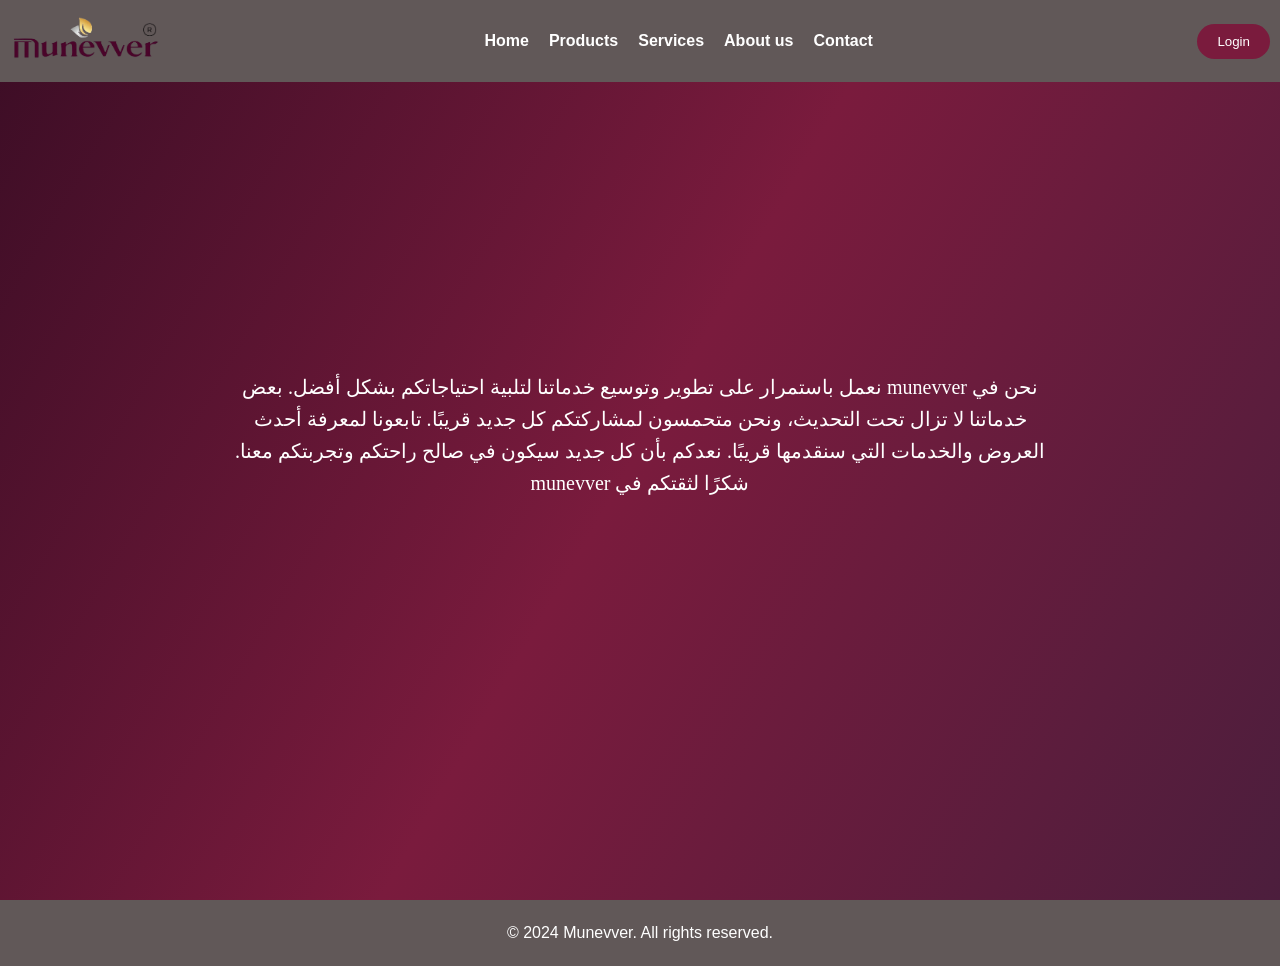
<file: Services.html>
<!DOCTYPE html>
<html lang="tr">
<head>
    <meta charset="UTF-8">
    <meta name="viewport" content="width=device-width, initial-scale=1.0">
    <title>Munevver Mobilya</title>
    <link rel="stylesheet" href="styles.css">
    
</head>
<body>
    <header>
        <div class="logo">
            <img src="logoo.png" alt="Munevver Mobilya Logo">
        </div>        
        <nav>
            <ul>
                <li><a href="index.html">Home</a></li>
                <li><a href="products.html">Products</a></li>
                <li><a href="Services.html">Services</a></li>
                <li><a href="aboutUs.html">About us</a></li>
                <li><a href="contact.html">Contact</a></li>
            </ul>
        </nav>
        <button class="login-btn">Login</button>
    </header>

    <section class="HeroAboutUs">
        <p> نحن في munevver نعمل باستمرار على تطوير وتوسيع خدماتنا لتلبية 
            احتياجاتكم بشكل أفضل. بعض خدماتنا لا تزال تحت التحديث، ونحن متحمسون لمشاركتكم كل جديد قريبًا.
    
            تابعونا لمعرفة أحدث العروض والخدمات التي سنقدمها قريبًا. نعدكم بأن كل جديد سيكون في صالح راحتكم وتجربتكم معنا.
            
            شكرًا لثقتكم في munevver </p> </section>

    <footer>
        <p>© 2024 Munevver. All rights reserved.</p>
    </footer>

    <script src="script.js"></script>
</body>
</html>
</file>
<file: styles.css>
* {
    margin: 0;
    padding: 0;
    box-sizing: border-box;

}

body {
    font-family: 'Arial', sans-serif;
    line-height: 1.6;
}

.features {
    display: flex;
    justify-content: center;
    padding: 40px 20px;
    background: #f4f4f4;
}

.feature {
    text-align: center;
    margin: 0 20px;
}

.feature img {
    width: 150px;
    height: 150px;
    border-radius: 50%;
    margin-bottom: 10px;
}

footer {
    text-align: center;
    padding: 20px;
    background: #333;
    color: #fff;
}

/* Body Styles */
.login-body {
    font-family:Cambria, Cochin, Georgia, Times, 'Times New Roman', serif;
    display: flex;
    justify-content: center;
    align-items: center;
    min-height: 100vh;
    background: rgb(232, 230, 230); /*linear-gradient(to bottom right, #dcd9d9, #9a9999);*/
    overflow: hidden;
    color: #000000;
}

/* Container */
.login-container {
    display: flex;
    justify-content: center;
    align-items: center;
    width: 100%;
    height: 100%;
    animation: fadeIn 2s ease-in-out;
}

.login-box {
    background: rgb(112 87 153 / 10%);
    padding: 40px 30px;
    border-radius: 20px;
    box-shadow: 0 8px 15px rgba(0, 0, 0, 0.2);
    backdrop-filter: blur(10px);
    text-align: center;
    max-width: 350px;
    animation: slideIn 1s ease-in-out;
}

.login-box h1 {
      font-size: 25px;
    margin-bottom: 10px;
    color: #000000;
    font-weight: bold;
    animation: fadeInUp 1.5s ease-in-out;
    font-family: emoji;
}

.login-box p {
    font-size: 14px;
    margin-bottom: 20px;
    color: #000000;
    animation: fadeInUp 1.7s ease-in-out;
    font-family: cursive;;
}

/* Input Group */
.input-group {
    margin-bottom: 20px;
    animation: fadeInUp 1.9s ease-in-out;
}

.input-group label {
    display: block;
    font-size: 14px;
    margin-bottom: 5px;
    color: #4f4a4a;
    font-family: cursive;
}

.input-group input {
    width: 100%;
    padding: 10px;
    border: none;
    border-radius: 10px;
    background: rgba(255, 255, 255, 0.2);
    color: #2c2b2b;
    font-size: 16px;
    outline: none;
    transition: background 0.3s;
}

.input-group input::placeholder {
    color: #9d9a9a;
}

.input-group input:focus {
    background: rgba(255, 255, 255, 0.3);
}

/* Login Button */
.btn-login {
    width: 100%;
    padding: 12px;
    border: none;
    border-radius: 25px;
    background: #7a1b3d;
    color: #ffffff;
    font-size: 16px;
    font-weight: bold;
    cursor: pointer;
    transition: background 0.3s, transform 0.2s;
    animation: fadeInUp 2s ease-in-out;
}

.btn-login:hover {
    background: #7a1b3d;
    box-shadow: 0 0 15px #872849;
    transform: scale(1.05);
}

/* Register Text */
.register-text {
    margin-top: 20px;
    font-size: 14px;
    animation: fadeInUp 2.2s ease-in-out;
}

.register-text a {
    color: #7a1b3d;
    text-decoration: none;
    font-weight: bold;
}

.register-text a:hover {
    text-decoration: underline;
}

/* Animations */
@keyframes fadeIn {
    from {
        opacity: 0;
    }
    to {
        opacity: 1;
    }
}

@keyframes slideIn {
    from {
        transform: translateY(50px);
    }
    to {
        transform: translateY(0);
    }
}

@keyframes fadeInUp {
    from {
        opacity: 0;
        transform: translateY(30px);
    }
    to {
        opacity: 1;
        transform: translateY(0);
    }
}
/* Sections */
.section {
    padding: 100px 20px;
    text-align: center;
    background: #f4f4f4;
}

.section:nth-child(even) {
    background: #fff;
}

.section h2 {
    font-size: 36px;
    margin-bottom: 20px;
    color: #333;
}

.section p {
    font-size: 18px;
    color: #555;
}

/* Footer */
footer {
    text-align: center;
    padding: 20px;
    background: #615858;
    color: white;
}
/* Testimonial Section */
.testimonials {
    display: flex;
    gap: 20px;
    justify-content: center;
    padding: 20px;
}

.testimonial {
    background: #fff;
    border-radius: 10px;
    box-shadow: 0 5px 15px rgba(0, 0, 0, 0.2);
    padding: 20px;
    max-width: 300px;
    transition: transform 0.3s;
}

.testimonial:hover {
    transform: scale(1.05);
}

.testimonial p {
    font-size: 16px;
    margin-bottom: 10px;
}

.testimonial span {
    font-size: 14px;
    color: #888;
}

/* Reservation Form */
.reservation-form {
    display: flex;
    flex-direction: column;
    gap: 15px;
    max-width: 400px;
    margin: auto;
}

.reservation-form input, .reservation-form button {
    padding: 10px;
    font-size: 16px;
    border: 1px solid #ddd;
    border-radius: 5px;
}

.reservation-form button {
    background: #ff7e5f;
    color: white;
    border: none;
    cursor: pointer;
}

.reservation-form button:hover {
    background: #feb47b;
}

/* FAQ Section */
.faq-item {
    margin-bottom: 20px;
    text-align: center;
    color: #000000;
}

.faq-item h3 {
    cursor: pointer;
    transition: color 0.3s;
}

.faq-item:hover h3 {
    color: #7a1b3d;
    text-shadow: 0 0 10px #86304e;
}

.faq-answer {
    display: none;
    margin-top: 10px;
}

.faq-item:hover .faq-answer {
    display: block;
}

/* Map Section */
iframe {
    border-radius: 10px;
}

/* Hero Section */
.hero {
    position: relative;
    height: 100vh;
    text-align: center;
    display: flex;
    justify-content: center;
    align-items: center;
    background: linear-gradient(120deg, #3b0d25, #7a1b3d, #4c1e3d);
    overflow: hidden;
    padding: 250px 20px;
    background-attachment: fixed;
}

.star {
    position: absolute;
    background: gold;
    border-radius: 50%;
    opacity: 0.8;
    box-shadow: 0 0 10px rgba(255, 255, 255, 0.8);
    animation: floatStars 10s infinite ease-in-out;
}

@keyframes floatStars {
    0% {
        transform: translate(0, 0);
    }
    25% {
        transform: translate(-30px, 50px);
    }
    50% {
        transform: translate(50px, -30px);
    }
    75% {
        transform: translate(-50px, -50px);
    }
    100% {
        transform: translate(0, 0);
    }
}
.hero h1 {
    font-size: 48px;
    margin-bottom: 20px;
    animation: fadeInScroll 1.5s ease-in-out;
    font-family: 'Courier New', Courier, monospace;
}

.hero p {
    padding-right: 200px;
    padding-left: 200px;
    font-size: 16px;
    margin-bottom: 30px;
    animation: fadeInScroll 1.7s ease-in-out;
    font-family: fangsong;
    color: white;
}

.pH {
    font-family: fangsong;
    font-size: 40px;
}
.munevver {
    color: #d4af37;
}

.HeroAboutUs {
    position: relative;
    height: 100vh;
    text-align: center;
    display: flex;
    justify-content: center;
    align-items: center;
    background: linear-gradient(120deg, #3b0d25, #7a1b3d, #4c1e3d);
    overflow: hidden;
    padding: 250px 20px;
    background-attachment: fixed;
}


.HeroAboutUs p {
    padding-right: 200px;
    padding-left: 200px;
    font-size: 20px;
    margin-bottom: 30px;
    animation: fadeInScroll 1.7s ease-in-out;
    font-family: fangsong;
    direction: rtl;
    color: white;
}
/* Header */
header {
    display: flex;
    justify-content: space-between;
    align-items: center;
    padding: 10px;
    background: #615858;
    color: white;
    position: fixed;
    width: 100%;
    top: 0;
    z-index: 1000;
}

header nav ul {
    list-style: none;
    display: flex;
    gap: 20px;
}

header nav ul li a {
    text-decoration: none;
    color: white;
    font-weight: bold;
    transition: color 0.3s;
}

header nav ul li a:hover {
    color: #7a1b3d;
}

header .login-btn {
    background: #7a1b3d;
    color: white;
    border: none;
    padding: 10px 20px;
    border-radius: 20px;
    cursor: pointer;
    transition: background 0.3s;
}

header .login-btn:hover {
    background: #7a1b3d;
    box-shadow: 0 0 20px #96395a;
}

/* Dropdown Menu */
.dropdown {
    position: relative;
}

.dropdown-menu {
    display: none;
    position: absolute;
    top: 100%;
    left: 0;
    background: #444;
    padding: 10px 0;
    border-radius: 5px;
    box-shadow: 0 5px 10px rgba(0, 0, 0, 0.2);
    z-index: 10;
    opacity: 0;
    transform: translateY(-10px);
    transition: all 0.3s ease-in-out;
}

.dropdown:hover .dropdown-menu {
    display: block;
    opacity: 1;
    transform: translateY(0);
}

.dropdown-menu li a {
    color: #fff;
    text-decoration: none;
    padding: 10px 20px;
    display: block;
    transition: background 0.3s;
}

.dropdown-menu li a:hover {
    background: #555;
}

/* Sections */
.section {
    padding: 100px 20px;
    text-align: center;
    background: #f4f4f4;
    opacity: 0;
    transform: translateY(20px);
    animation: fadeInScroll 1.5s ease-in-out forwards;
}

.section:nth-child(even) {
    background: #fff;
}

.section h2 {
    font-size: 36px;
    margin-bottom: 20px;
    color: #333;
}

.section p {
    font-size: 18px;
    color: #555;
}

/* Testimonials */
.testimonials {
    display: flex;
    gap: 20px;
    justify-content: center;
    padding: 20px;
}

.testimonial {
    background: #fff;
    border-radius: 10px;
    box-shadow: 0 5px 15px rgba(0, 0, 0, 0.2);
    padding: 20px;
    max-width: 300px;
    transition: transform 0.3s;
}

.testimonial:hover {
    transform: scale(1.05);
}

.testimonial p {
    font-size: 16px;
    margin-bottom: 10px;
}

.testimonial span {
    font-size: 14px;
    color: #888;
}

/* Reservation Form */
.reservation-form {
    display: flex;
    flex-direction: column;
    gap: 15px;
    max-width: 400px;
    margin: auto;
}

.reservation-form input,
.reservation-form button {
    padding: 10px;
    font-size: 16px;
    border: 1px solid #ddd;
    border-radius: 5px;
}

.reservation-form button {
    background: #4c1e3d;
    color: white;
    border: none;
    cursor: pointer;
}

.reservation-form button:hover {
    background: #6d2e53;
}

/* Animations */
@keyframes fadeInScroll {
    from {
        opacity: 0;
        transform: translateY(30px);
    }
    to {
        opacity: 1;
        transform: translateY(0);
    }
}

/* About Section */
.section.about p {
    font-size: 18px;
    color: #444;
    margin: 20px auto;
    max-width: 700px;
    line-height: 1.6;
}

/* Features Section */
/*.section.features {
    background: #f9f9f9;
    padding: 50px 20px;
}

.features {
    display: flex;
    gap: 20px;
    justify-content: center;
    flex-wrap: wrap;
}

.feature {
    text-align: center;
    max-width: 300px;
    background: white;
    padding: 20px;
    border-radius: 10px;
    box-shadow: 0 5px 15px rgba(0, 0, 0, 0.1);
    transition: transform 0.3s, box-shadow 0.3s;
}

.feature img {
    width: 100%;
    border-radius: 10px;
    margin-bottom: 15px;
}

.feature h3 {
    color: #ff7e5f;
    margin-bottom: 10px;
    font-size: 20px;
}

.feature p {
    font-size: 14px;
    color: #555;
}

.feature:hover {
    transform: scale(1.05);
    box-shadow: 0 8px 20px rgba(0, 0, 0, 0.2);
}
/* Rezervasyon Yap */

/* Reservation Section */
.reservation-section {
    background: linear-gradient(to bottom, #ff7e5f, #feb47b);
    color: white;
    padding: 80px 20px;
    text-align: center;
}

.reservation-container {
    max-width: 600px;
    margin: auto;
    background: rgba(255, 255, 255, 0.1);
    padding: 40px;
    border-radius: 20px;
    box-shadow: 0 10px 30px rgba(0, 0, 0, 0.2);
    backdrop-filter: blur(10px);
    animation: fadeIn 1.5s ease-in-out;
}

.reservation-container h2 {
    font-size: 36px;
    margin-bottom: 20px;
    color: #fff;
}

.reservation-container p {
    font-size: 18px;
    margin-bottom: 40px;
    color: #f9f9f9;
}

/* Form Styles */
.reservation-form {
    display: flex;
    flex-direction: column;
    gap: 20px;
}

.form-group {
    text-align: left;
}

.form-group label {
    display: block;
    margin-bottom: px;
    font-size: 14px;
    color: white;
}

.form-group input,
.form-group select {
    width: 100%;
    padding: 10px;
    font-size: 16px;
    border: none;
    border-radius: 10px;
    background: rgba(255, 255, 255, 0.2);
    color: white;
    outline: none;
    transition: background 0.3s;
}

.form-group input:focus,
.form-group select:focus {
    background: rgba(255, 255, 255, 0.3);
}

/* Button */
.btn-reserve {
    padding: 15px 20px;
    background: white;
    color: #ff7e5f;
    font-size: 18px;
    border: none;
    border-radius: 25px;
    cursor: pointer;
    font-weight: bold;
    transition: background 0.3s, transform 0.2s;
}

.btn-reserve:hover {
    background: #ff7e5f;
    color: white;
    transform: scale(1.05);
}

/* Animations */
@keyframes fadeIn {
    from {
        opacity: 0;
        transform: translateY(50px);
    }
    to {
        opacity: 1;
        transform: translateY(0);
    }
}


/* Contact Form */
.contact-form {
    display: flex;
    flex-direction: column;
    gap: 20px;
}

.contact-form .form-group {
    text-align: left;
}

.contact-form .form-group label {
    color: white;
    font-size: 14px;
    margin-bottom: 5px;
    display: block;
}

.contact-form .form-group input,
.contact-form .form-group textarea {
    width: 100%;
    padding: 10px;
    border: none;
    border-radius: 10px;
    background: rgba(255, 255, 255, 0.2);
    color: white;
    font-size: 16px;
    outline: none;
    transition: background 0.3s;
}

.contact-form .form-group input:focus,
.contact-form .form-group textarea:focus {
    background: rgba(255, 255, 255, 0.3);
}

.btn-contact {
    background: white;
    color: #ff7e5f;
    font-weight: bold;
    padding: 15px 20px;
    border: none;
    border-radius: 25px;
    cursor: pointer;
    transition: background 0.3s, transform 0.2s;
}

.btn-contact:hover {
    background: #ff7e5f;
    color: white;
    transform: scale(1.05);
}

/* Contact Info Section */
.contact-info {
    background: #f4f4f4;
    padding: 60px 20px;
    text-align: center;
}

.contact-info h2 {
    font-size: 36px;
    margin-bottom: 40px;
    color: #333;
}

.info-container {
    display: flex;
    justify-content: center;
    gap: 40px;
    flex-wrap: wrap;
}

.info-box {
    background: white;
    padding: 20px 30px;
    border-radius: 10px;
    box-shadow: 0 10px 20px rgba(0, 0, 0, 0.1);
    width: 300px;
    text-align: center;
}

.info-box h3 {
    font-size: 20px;
    color: #ff7e5f;
    margin-bottom: 10px;
}

.info-box p {
    font-size: 16px;
    color: #555;
}

/* Animations */
@keyframes fadeIn {
    from {
        opacity: 0;
        transform: translateY(50px);
    }
    to {
        opacity: 1;
        transform: translateY(0);
    }
}
.logo img {
    width: 150px;
    height: auto; 
    display: block; 
    background: none;
    /*mix-blend-mode: multiply;*/
}
.logo {
    text-align: center;
}

.products {
    padding: 20px;
    max-width: 1200px;
    margin: 0 auto;
}

.products h1 {
    text-align: center;
    margin-bottom: 20px;
    font-size: 2.5rem;
    color: #333;
}

.product-category {
    margin-bottom: 40px;
}

.product-category h2 {
    font-size: 2rem;
    margin-bottom: 15px;
    color: #7a1b3d;
}

.product-list {
    display: flex;
    gap: 20px;
    flex-wrap: wrap;
}

.product-item {
    background: #fff;
    border: 1px solid #ddd;
    border-radius: 8px;
    padding: 15px;
    text-align: center;
    width: calc(33.33% - 20px);
    box-shadow: 0 2px 5px rgba(0, 0, 0, 0.1);
    transition: transform 0.3s ease, box-shadow 0.3s ease;
}

.product-item:hover {
    transform: translateY(-5px);
    box-shadow: 0 5px 15px rgba(0, 0, 0, 0.2);
}

.product-item img {
    max-width: 100%;
    height: auto;
    border-radius: 8px;
    margin-bottom: 10px;
}

.product-item h3 {
    font-size: 1.2rem;
    margin: 10px 0;
    color: #333;
}

.product-item p {
    font-size: 0.9rem;
    color: #666;
}
.product-item {
    position: relative;
}

.product-item {
    position: relative;
    padding: 20px;
    border: 1px solid #ddd;
    border-radius: 8px;
    background: #fff;
    box-shadow: 0 2px 5px rgba(0, 0, 0, 0.1);
}

.product-item {
    position: relative;
    padding: 20px;
    border: 1px solid #ddd;
    border-radius: 8px;
    background: #fff;
    box-shadow: 0 2px 5px rgba(0, 0, 0, 0.1);
}

.details-btn {
    background: #7a1b3d;
    color: white;
    border: none;
    padding: 8px 12px;
    border-radius: 5px;
    cursor: pointer;
    margin-top: 10px;
    font-size: 0.9rem;
    transition: background-color 0.3s ease;
}

.details-btn:hover {
    background: #7a1b3d;
}

.details-popup {
    position: absolute;
    top: 10px; /* وضع التفاصيل فوق الزر مباشرة */
    left: 50%;
    transform: translateX(-50%);
    background: #fff;
    border: 1px solid #ddd;
    border-radius: 8px;
    box-shadow: 0 5px 15px rgba(0, 0, 0, 0.2);
    padding: 10px;
    width: 200px;
    display: none; /* مخفية بشكل افتراضي */
    z-index: 10;
    text-align: left;
}


.details-btn:active + .details-popup {
    display: block; /* تظهر فقط عندما الماوس على الزر */
}


.image-slider {
    position: relative;
    width: 300px; 
    height: 400x; 
    overflow: hidden; 
}

.images-wrapper {
    display: flex;
    overflow: hidden; 
}

.images {
    display: flex;
    transition: transform 0.5s ease-in-out; 
}

.images img {
    width: 100%;
    height: auto;
    object-fit: contain;
}

.images-container {
    display: flex;
    transition: transform 0.5s ease-in-out;
}

.prev-btn, .next-btn {
    position: absolute;
    top: 50%;
    transform: translateY(-50%);
    background: rgba(0, 0, 0, 0.5);
    color: white;
    border: none;
    border-radius: 50%;
    cursor: pointer;
    width: 30px;
    height: 30px;
    display: flex;
    align-items: center;
    justify-content: center;
    z-index: 10;
}

.prev-btn {
    left: 10px;
}

.next-btn {
    right: 10px;
}

.prev-btn:hover, .next-btn:hover {
    background: rgba(0, 0, 0, 0.8);
} 

.hero {
    text-align: center;
    padding: 40px 20px;
    box-sizing: border-box; /* اجعل الحاوية تتضمن المسافات الداخلية */
}

.pH {
    font-size: 1.5rem;
    font-weight: bold;
}

.munevver {
    color: #B08D57; /* Example color for the brand */
    font-style: italic;
}

/* تصميم مخصص لأجهزة الآيفون والجالكسي */
@media only screen and (max-width: 768px) {
    header {
        flex-direction: column;
        text-align: center;
    }

    nav ul {
        display: flex;
        flex-direction: column;
        align-items: center;
    }

    .hero {
        padding: 20px;
        text-align: center;
    }

    .reservation-btn {
        width: 100%;
    }

    /* تعديل الفقرات في الـ FAQ */
    .faq-item h3 {
        font-size: 1.2em;
    }

    .faq-item p {
        font-size: 1em;
    }
}

@media only screen and (max-width: 480px) {
    .hero {
        font-size: 1.2em;
    }

    .logo img {
        width: 80%;
    }

    footer {
        text-align: center;
        padding: 10px;
    }
}
</file>
